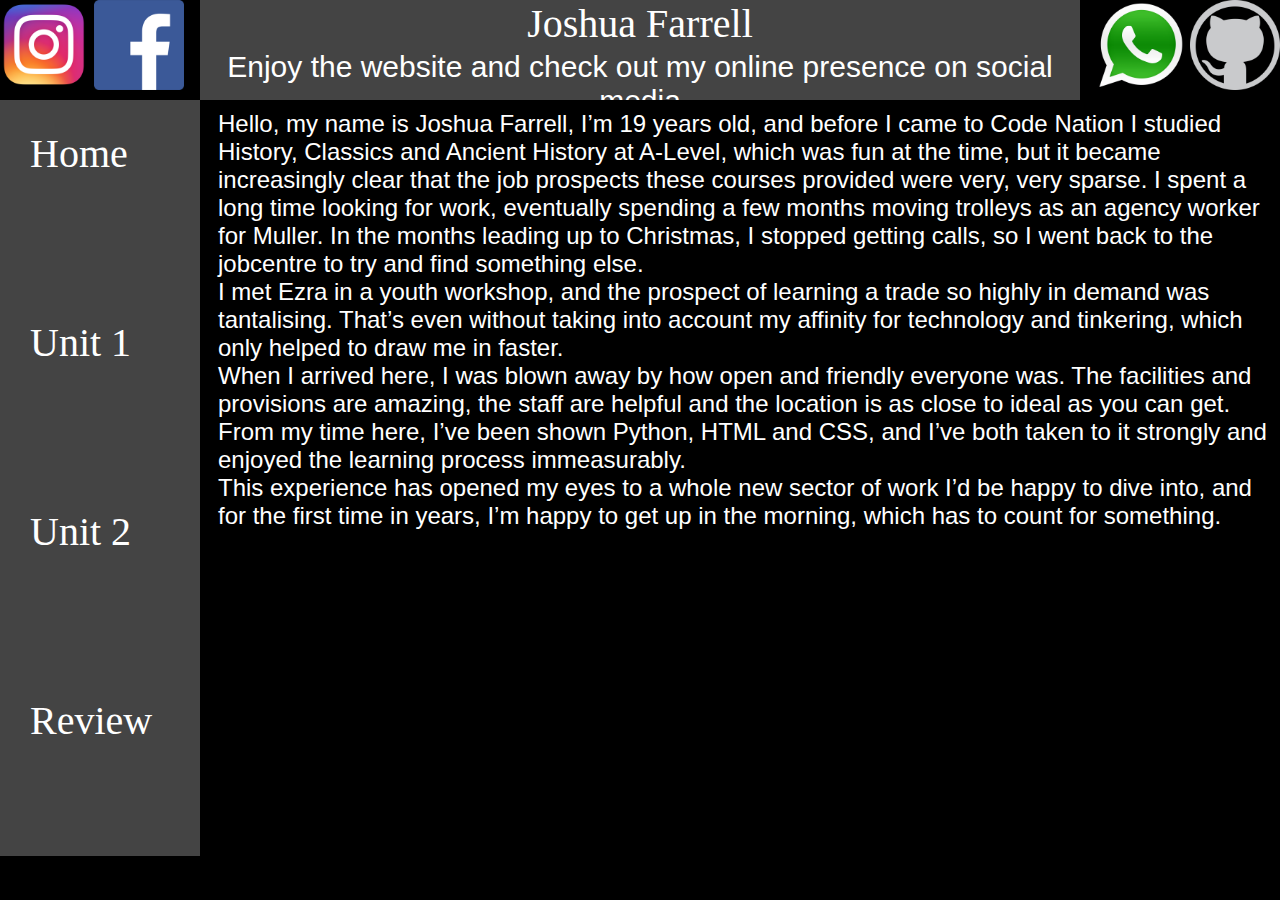
<file: index.html>
<!DOCTYPE html>
<html lang="en">
<head>
    <meta charset="UTF-8">
    <link rel="stylesheet" href="main.css">
    <title>Home</title>
</head>
<body>
    <div class="left"><a href="https://www.instagram.com/j_farrell99/"target="blank"><img alt="Instagram" src="insta.png" width="90" height="90"></a>
        <a href="https://www.facebook.com/josh.farrell.798"target="blank"><img alt="Facebook" src="facebook.png" width="90" height="90"></a></div>
    <div class= "blocker"></div>
    <div class= "right">
        <a href="https://api.whatsapp.com/send?phone=+447367927512"target="blank"><img alt="WhatsApp" src="whatsapp.png" width="90" height="90"></a>
        <a href="https://github.com/JoshuaFarrell1999"target="blank"><img alt="GitHub" src="github.png" width="90" height="90"></a></div>
    <div class="header">Joshua Farrell</div>
    <div class="header2">Enjoy the website and check out my online presence on social media</div>
    <div class="vertical-menu">
        <a href="index.html" class="vert">Home</a>
        <a href="page2.html" class="vert">Unit 1</a>
        <a href="page3.html" class="vert">Unit 2</a>
        <a href="page4.html" class="vert">Review</a>
    </div>
    <div class="content-area1"><p>Hello, my name is Joshua Farrell, I’m 19 years old, and before I came to Code Nation I studied History, Classics and Ancient History at A-Level, which was fun at the time, but it became increasingly clear that the job prospects these courses provided were very, very sparse. I spent a long time looking for work, eventually spending a few months moving trolleys as an agency worker for Muller. In the months leading up to Christmas, I stopped getting calls, so I went back to the jobcentre to try and find something else. <br>I met Ezra in a youth workshop, and the prospect of learning a trade so highly in demand was tantalising. That’s even without taking into account my affinity for technology and tinkering, which only helped to draw me in faster. 
    <br>When I arrived here, I was blown away by how open and friendly everyone was. The facilities and provisions are amazing, the staff are helpful and the location is as close to ideal as you can get. From my time here, I’ve been shown Python, HTML and CSS, and I’ve both taken to it strongly and enjoyed the learning process immeasurably. <br>This experience has opened my eyes to a whole new sector of work I’d be happy to dive into, and for the first time in years, I’m happy to get up in the morning, which has to count for something.
        </p></div>
</body>
</html>
</file>
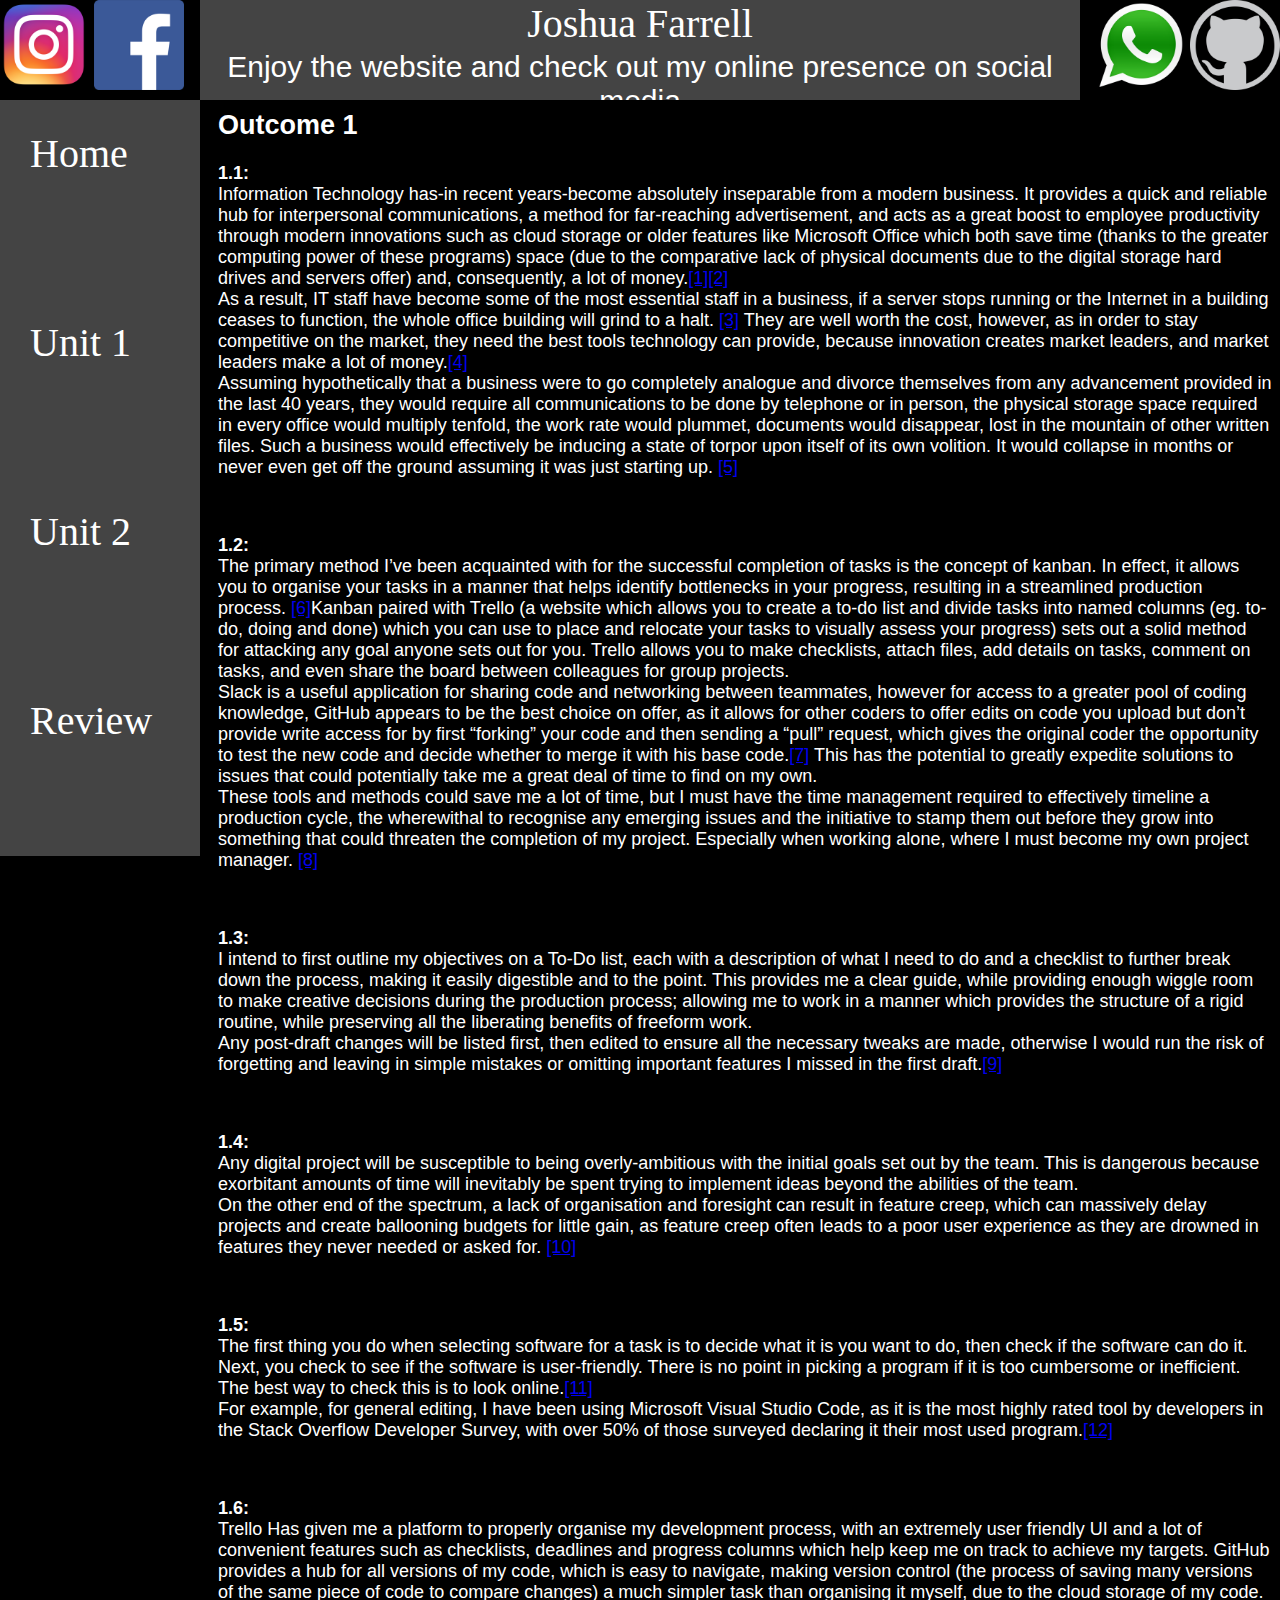
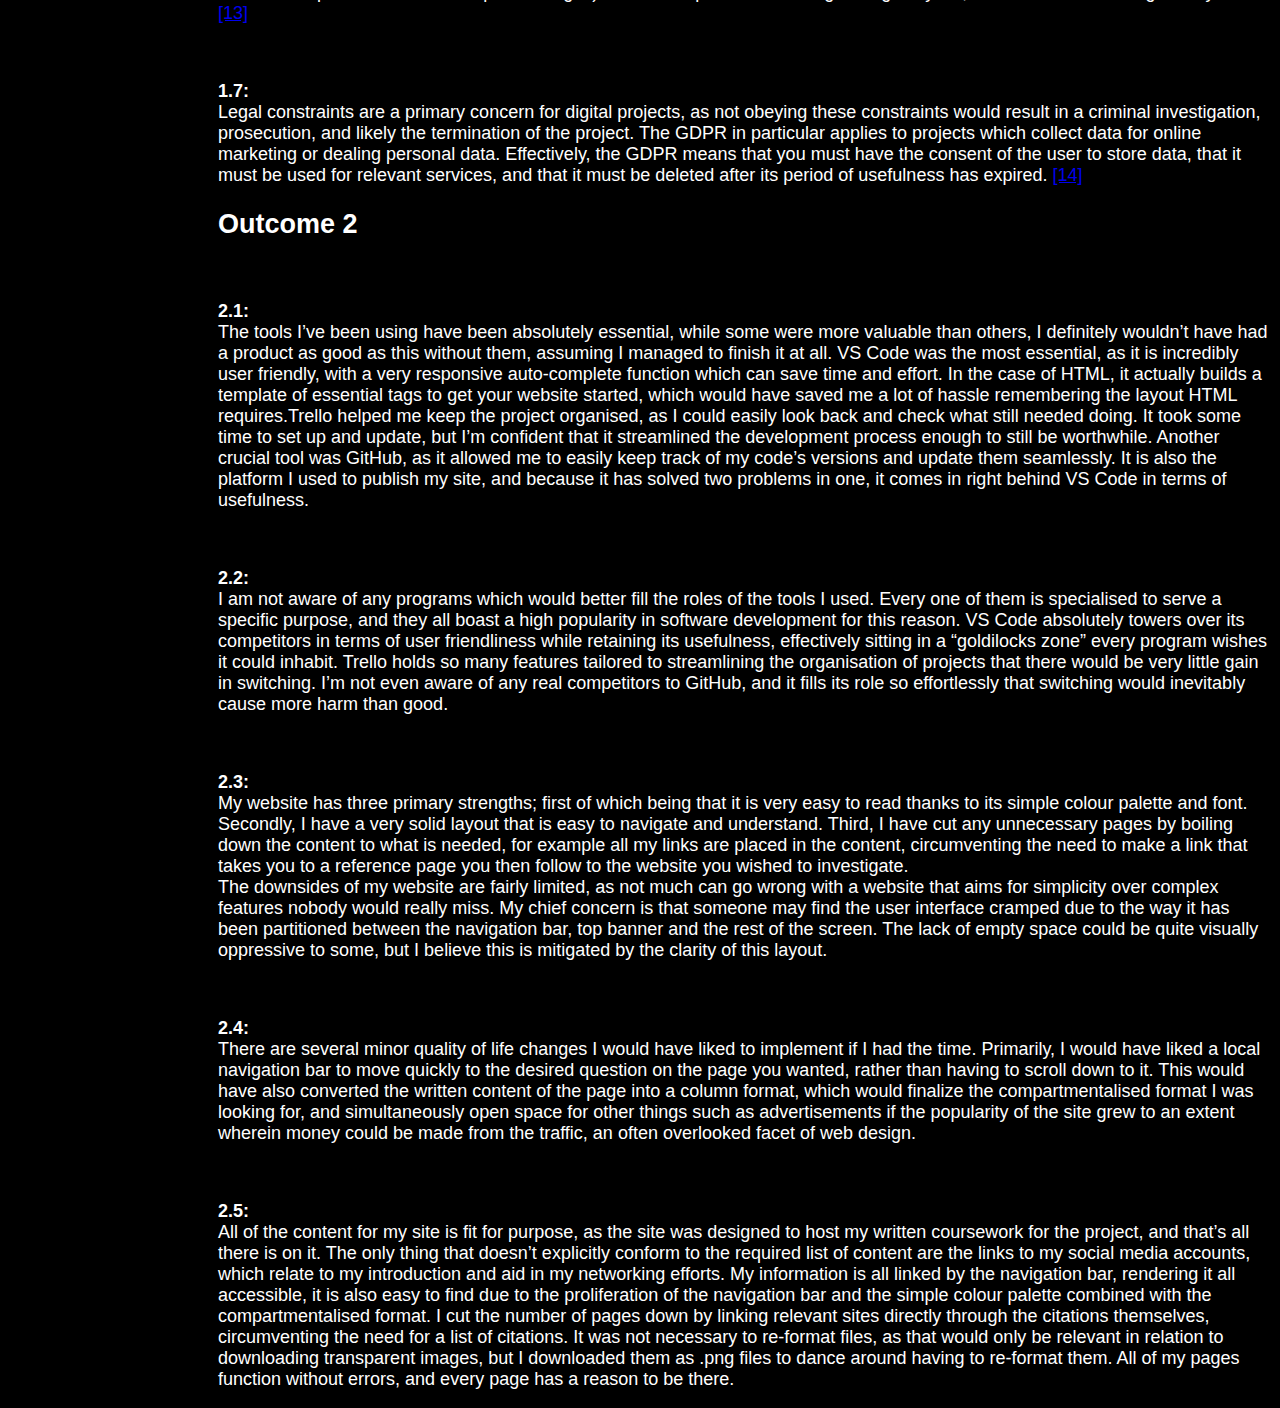
<file: page2.html>
<!DOCTYPE html>
<html lang="en">
<head>
    <meta charset="UTF-8">
    <link rel="stylesheet" href="main.css">
    <title>Unit 1</title>
</head>
<body>
    <div class="left"><a href="https://www.instagram.com/j_farrell99/"target="blank"><img alt="Instagram" src="insta.png" width="90" height="90"></a>
        <a href="https://www.facebook.com/josh.farrell.798"target="blank"><img alt="Facebook" src="facebook.png" width="90" height="90"></a></div>
    <div class= "blocker"></div>
    <div class= "right">
        <a href="https://api.whatsapp.com/send?phone=+447367927512"target="blank"><img alt="WhatsApp" src="whatsapp.png" width="90" height="90"></a>
        <a href="https://github.com/JoshuaFarrell1999"target="blank"><img alt="GitHub" src="github.png" width="90" height="90"></a></div>
    <div class="header">Joshua Farrell</div>
    <div class="header2">Enjoy the website and check out my online presence on social media</div>
    <div class="vertical-menu">
        <a href="index.html" class="vert">Home</a>
        <a href="page2.html" class="vert">Unit 1</a>
        <a href="page3.html" class="vert">Unit 2</a>
        <a href="page4.html" class="vert">Review</a>
    </div>
    <div class= "content-area"> 
        <h2>Outcome 1</h2>
        <p><b>1.1:</b>
            <br>
            Information Technology has-in recent years-become absolutely inseparable from a modern business. It provides a quick and reliable hub for interpersonal communications, a method for far-reaching advertisement, and acts as a great boost to employee productivity through modern innovations such as cloud storage or older features like Microsoft Office which both save time (thanks to the greater computing power of these programs) space (due to the comparative lack of physical documents due to the digital storage hard drives and servers offer) and, consequently, a lot of money.<a href="https://www.oksbdc.org/why-is-technology-important-in-business/"target=blank class="cit">[1]</a><a href="https://smallbusiness.chron.com/information-technology-its-role-modern-organization-1800.html"target=blank class="cit">[2]</a>
            <br>
            As a result, IT staff have become some of the most essential staff in a business, if a server stops running or the Internet in a building ceases to function, the whole office building will grind to a halt.     <a href="https://www.south.edu/blog/importance-information-technology-business/"target=blank class="cit">[3]</a>
            They are well worth the cost, however, as in order to stay competitive on the market, they need the best tools technology can provide, because innovation creates market leaders, and market leaders make a lot of money.<a href="https://www.business2community.com/tech-gadgets/importance-information-technology-business-today-01393380"target=blank class="cit">[4]</a>
            <br>
            Assuming hypothetically that a business were to go completely analogue and divorce themselves from any advancement provided in the last 40 years, they would require all communications to be done by telephone or in person, the physical storage space required in every office would multiply tenfold, the work rate would plummet, documents would disappear, lost in the mountain of other written files. Such a business would effectively be inducing a state of torpor upon itself of its own volition. It would collapse in months or never even get off the ground assuming it was just starting up.   <a href="https://techedgeservices.com/2018/04/09/could-your-business-run-without-technology/"target=blank class="cit">[5]</a></p>
            <br>
            <p><b>1.2:</b>
            <br>
            The primary method I’ve been acquainted with for the successful completion of tasks is the concept of kanban. In effect, it allows you to organise your tasks in a manner that helps identify bottlenecks in your progress, resulting in a streamlined production process.        <a href="https://www.digite.com/kanban/what-is-kanban/"target=blank class="cit">[6]</a>Kanban paired with Trello (a website which allows you to create a to-do list and divide tasks into named columns (eg. to-do, doing and done) which you can use to place and relocate your tasks to visually assess your progress) sets out a solid method for attacking any goal anyone sets out for you. Trello allows you to make checklists, attach files, add details on tasks, comment on tasks, and even share the board between colleagues for group projects. 
            <br>
            Slack is a useful application for sharing code and networking between teammates, however for access to a greater pool of coding knowledge, GitHub appears to be the best choice on offer, as it allows for other coders to offer edits on code you upload but don’t provide write access for by first “forking” your code and then sending a “pull” request, which gives the original coder the opportunity to test the new code and decide whether to merge it with his base code.<a href="https://techcrunch.com/2012/07/14/what-exactly-is-github-anyway/"target=blank class="cit">[7]</a> This has the potential to greatly expedite solutions to issues that could potentially take me a great deal of time to find on my own.
            <br>
            These tools and methods could save me a lot of time, but I must have the time management required to effectively timeline a production cycle, the wherewithal to recognise any emerging issues and the initiative to stamp them out before they grow into something that could threaten the completion of my project. Especially when working alone, where I must become my own project manager. <a href="https://www.projectmanager.com/blog/project-management-skills"target=blank class="cit">[8]</a></p>
            <br>
            <p><b>1.3:</b> 
            <br>
            I intend to first outline my objectives on a To-Do list, each with a description of what I need to do and a checklist to further break down the process, making it easily digestible and to the point. This provides me a clear guide, while providing enough wiggle room to make creative decisions during the production process; allowing me to work in a manner which provides the structure of a rigid routine, while preserving all the liberating benefits of freeform work.
            <br>
            Any post-draft changes will be listed first, then edited to ensure all the necessary tweaks are made, otherwise I would run the risk of forgetting and leaving in simple mistakes or omitting important features I missed in the first draft.<a href="https://trello.com/b/UvcERUk8/website"target=blank class="cit">[9]</a></p>
            <br>
            <p><b>1.4:</b>
            <br>
            Any digital project will be susceptible to being overly-ambitious with the initial goals set out by the team. This is dangerous because exorbitant amounts of time will inevitably be spent trying to implement ideas beyond the abilities of the team.
            <br>
            On the other end of the spectrum, a lack of organisation and foresight can result in feature creep, which can massively delay projects and create ballooning budgets for little gain, as feature creep often leads to a poor user experience as they are drowned in features they never needed or asked for. <a href="https://www.interaction-design.org/literature/article/feature-creep-the-bane-of-our-existence"target=blank class="cit">[10]</a></p>
            <br>
            <p><b>1.5:</b>
            <br>
            The first thing you do when selecting software for a task is to decide what it is you want to do, then check if the software can do it. Next, you check to see if the software is user-friendly. There is no point in picking a program if it is too cumbersome or inefficient. The best way to check this is to look online.<a href="https://www.middlestone.ltd/blog/steps-to-choosing-software-that-is-right-for-your-small-business"target=blank class="cit">[11]</a>
            <br>
            For example, for general editing, I have been using Microsoft Visual Studio Code, as it is the most highly rated tool by developers in the Stack Overflow Developer Survey, with over 50% of those surveyed declaring it their most used program.<a href="https://insights.stackoverflow.com/survey/2019#methodology" class="cit">[12]</a></p>
            <br>
            <p><b>1.6:</b>
            <br>
            Trello Has given me a platform to properly organise my development process, with an extremely user friendly UI and a lot of convenient features such as checklists, deadlines and progress columns which help keep me on track to achieve my targets. GitHub provides a hub for all versions of my code, which is easy to navigate, making version control (the process of saving many versions of the same piece of code to compare changes) a much simpler task than organising it myself, due to the cloud storage of my code.<a href="https://ourcodingclub.github.io/2017/02/27/git.html"target=blank class="cit">[13]</a></p>
            <br>
            <p><b>1.7:</b>
            <br>
            Legal constraints are a primary concern for digital projects, as not obeying these constraints would result in a criminal investigation, prosecution, and likely the termination of the project. The GDPR in particular applies to projects which collect data for online marketing or dealing personal data. Effectively, the GDPR means that you must have the consent of the user to store data, that it must be used for relevant services, and that it must be deleted after its period of usefulness has expired. <a href="https://www.gov.uk/government/publications/guide-to-the-general-data-protection-regulation"target=blank class="cit">[14]</a>
            </p>
    <h2>Outcome 2</h2>
    <br>
    <p><b>2.1:</b>
    <br>
    The tools I’ve been using have been absolutely essential, while some were more valuable than others, I definitely wouldn’t have had a product as good as this without them, assuming I managed to finish it at all. VS Code was the most essential, as it is incredibly user friendly, with a very responsive auto-complete function which can save time and effort. In the case of HTML, it actually builds a template of essential tags to get your website started, which would have saved me a lot of hassle remembering the layout HTML requires.Trello helped me keep the project organised, as I could easily look back and check what still needed doing. It took some time to set up and update, but I’m confident that it streamlined the development process enough to still be worthwhile. Another crucial tool was GitHub, as it allowed me to easily keep track of my code’s versions and update them seamlessly. It is also the platform I used to publish my site, and because it has solved two problems in one, it comes in right behind VS Code in terms of usefulness.</p>
    <br>
    <p><b>2.2:</b> 
    <br>
    I am not aware of any programs which would better fill the roles of the tools I used. Every one of them is specialised to serve a specific purpose, and they all boast a high popularity in software development for this reason. VS Code absolutely towers over its competitors in terms of user friendliness while retaining its usefulness, effectively sitting in a “goldilocks zone” every program wishes it could inhabit. Trello holds so many features tailored to streamlining the organisation of projects that there would be very little gain in switching. I’m not even aware of any real competitors to GitHub, and it fills its role so effortlessly that switching would inevitably cause more harm than good.</p>
    <br>
    <p><b>2.3:</b>
    <br>
    My website has three primary strengths; first of which being that it is very easy to read thanks to its simple colour palette and font. Secondly, I have a very solid layout that is easy to navigate and understand. Third, I have cut any unnecessary pages by boiling down the content to what is needed, for example all my links are placed in the content, circumventing the need to make a link that takes you to a reference page you then follow to the website you wished to investigate.
    <br>
    The downsides of my website are fairly limited, as not much can go wrong with a website that aims for simplicity over complex features nobody would really miss. My chief concern is that someone may find the user interface cramped due to the way it has been partitioned between the navigation bar, top banner and the rest of the screen. The lack of empty space could be quite visually oppressive to some, but I believe this is mitigated by the clarity of this layout.</p>
    <br>
    <p><b>2.4:</b>
    <br>
    There are several minor quality of life changes I would have liked to implement if I had the time. Primarily, I would have liked a local navigation bar to move quickly to the desired question on the page you wanted, rather than having to scroll down to it. This would have also converted the written content of the page into a column format, which would finalize the compartmentalised format I was looking for, and simultaneously open space for other things such as advertisements if the popularity of the site grew to an extent wherein money could be made from the traffic, an often overlooked facet of web design.</p>
    <br>
   <p><b>2.5:</b>
    <br>
    All of the content for my site is fit for purpose, as the site was designed to host my written coursework for the project, and that’s all there is on it. The only thing that doesn’t explicitly conform to the required list of content are the links to my social media accounts, which relate to my introduction and aid in my networking efforts. My information is all linked by the navigation bar, rendering it all accessible, it is also easy to find due to the proliferation of the navigation bar and the simple colour palette combined with the compartmentalised format. I cut the number of pages down by linking relevant sites directly through the citations themselves, circumventing the need for a list of citations. It was not necessary to re-format files, as that would only be relevant in relation to downloading transparent images, but I downloaded them as .png files to dance around having to re-format them. All of my pages function without errors, and every page has a reason to be there.</p>
    </div>
</body>
</html>
</file>
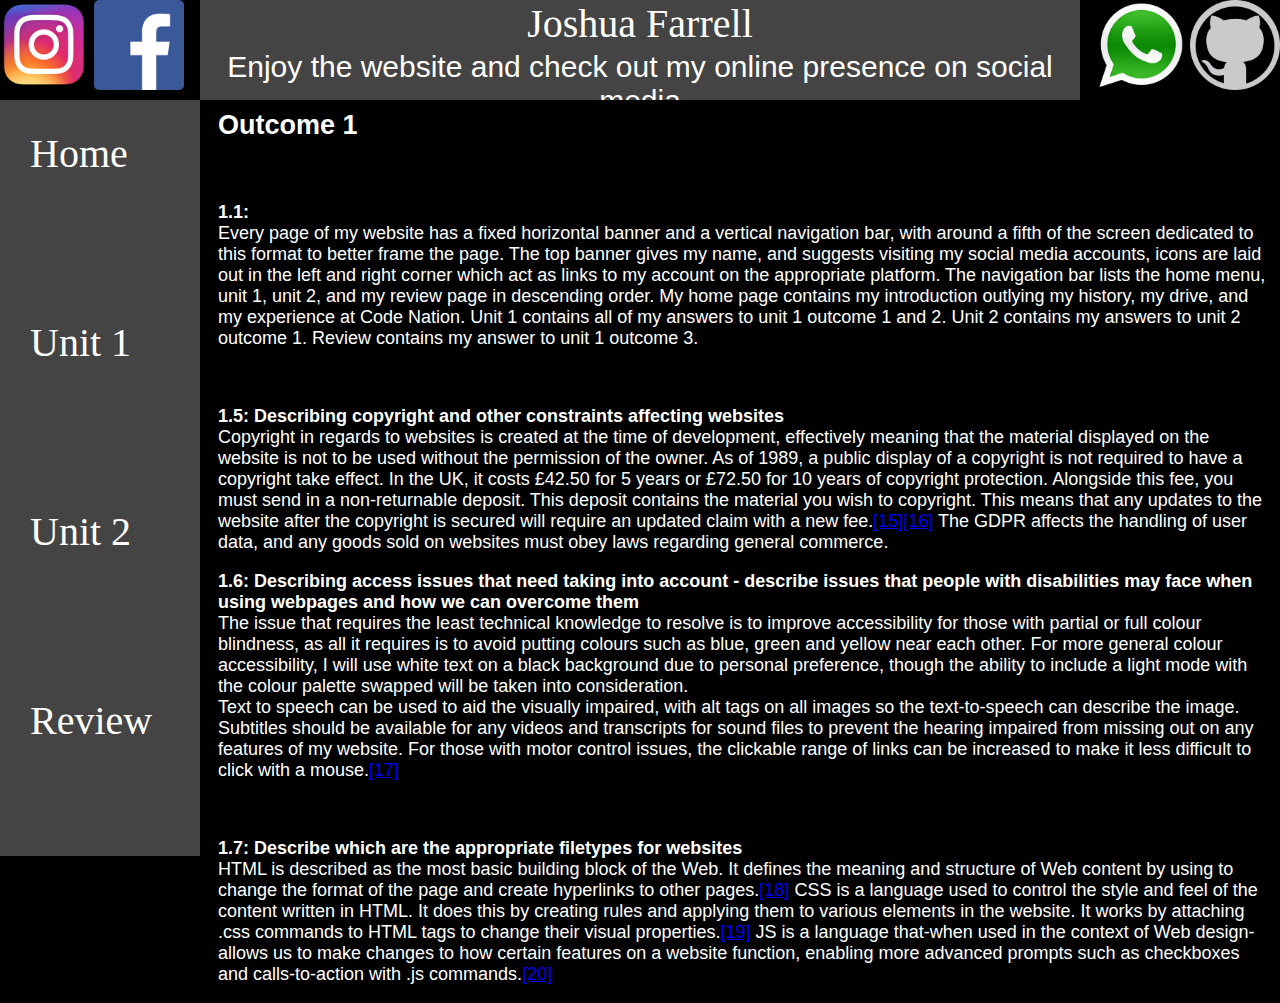
<file: page3.html>
<!DOCTYPE html>
<html lang="en">
<head>
    <meta charset="UTF-8">
    <link rel="stylesheet" href="main.css">
    <title>Unit 2</title>
</head>
<body>
    <div class="left"><a href="https://www.instagram.com/j_farrell99/"target="blank"><img alt="Instagram" src="insta.png" width="90" height="90"></a>
        <a href="https://www.facebook.com/josh.farrell.798"target="blank"><img alt="Facebook" src="facebook.png" width="90" height="90"></a></div>
    <div class= "blocker"></div>
    <div class= "right">
        <a href="https://api.whatsapp.com/send?phone=+447367927512"target="blank"><img alt="WhatsApp" src="whatsapp.png" width="90" height="90"></a>
        <a href="https://github.com/JoshuaFarrell1999"target="blank"><img alt="GitHub" src="github.png" width="90" height="90"></a></div>
    <div class="header">Joshua Farrell</div>
    <div class="header2">Enjoy the website and check out my online presence on social media</div>
    <div class="vertical-menu">
        <a href="index.html" class="vert">Home</a>
        <a href="page2.html" class="vert">Unit 1</a>
        <a href="page3.html" class="vert">Unit 2</a>
        <a href="page4.html" class="vert">Review</a>
    </div>
    <div class="content-area">
        <h2>Outcome 1</h2>
        <br>
        <p><b>1.1:</b>
            <br>
            Every page of my website has a fixed horizontal banner and a vertical navigation bar, with around a fifth of the screen dedicated to this format to better frame the page. The top banner gives my name, and suggests visiting my social media accounts, icons are laid out in the left and right corner which act as links to my account on the appropriate platform. The navigation bar lists the home menu, unit 1, unit 2, and my review page in descending order. My home page contains my introduction outlying my history, my drive, and my experience at Code Nation. Unit 1 contains all of my answers to unit 1 outcome 1 and 2. Unit 2 contains my answers to unit 2 outcome 1. Review contains my answer to unit 1 outcome 3.</p>
        <br>
        <p><b>1.5: Describing copyright and other constraints
            affecting websites </b>
            <br>
            Copyright in regards to websites is created at the time of development, effectively meaning that the material displayed on the website is not to be used without the permission of the owner. As of 1989, a public display of a copyright is not required to have a copyright take effect. In the UK, it costs £42.50 for 5 years or £72.50 for 10 years of copyright protection. Alongside this fee, you must send in a non-returnable deposit. This deposit contains the material you wish to copyright. This means that any updates to the website after the copyright is secured will require an updated claim with a new fee.<a href="https://www.copyrightservice.co.uk/services/price_list"target=blank class="cit">[15]</a><a href="https://www.sitepoint.com/what-it-means-to-copyright-a-website/"target=blank class="cit">[16]</a> The GDPR affects the handling of user data, and any goods sold on websites must obey laws regarding general commerce.</p>
        
            <p><b>1.6:  Describing access issues that need taking into account - describe issues that people with disabilities may face when using webpages and how we can overcome them</b>
            <br>
            The issue that requires the least technical knowledge to resolve is to improve accessibility for those with partial or full colour blindness, as all it requires is to avoid putting colours such as blue, green and yellow near each other. For more general colour accessibility, I will use white text on a black background due to personal preference, though the ability to include a light mode with the colour palette swapped will be taken into consideration. 
            <br>
            Text to speech can be used to aid the visually impaired, with alt tags on all images so the text-to-speech can describe the image. Subtitles should be available for any videos and transcripts for sound files to prevent the hearing impaired from missing out on any features of my website. For those with motor control issues, the clickable range of links can be increased to make it less difficult to click with a mouse.<a href="https://mashable.com/2014/04/22/website-disability-friendly/?europe=true"target=blank class="cit">[17]</a></p>
            <br>
            <p><b>1.7: Describe which are the appropriate filetypes for websites</b>
            <br>
            HTML is described as the most basic building block of the Web. It defines the meaning and structure of Web content by using <tags> to change the format of the page and create hyperlinks to other pages.<a href="https://developer.mozilla.org/en-US/docs/Web/HTML"target=blank class="cit">[18]</a> CSS is a language used to control the style and feel of the content written in HTML. It does this by creating rules and applying them to various elements in the website. It works by attaching .css commands to HTML tags to change their visual properties.<a href="https://www.purelybranded.com/notes/why-use-css-in-website-design/"target=blank class="cit">[19]</a> JS is a language that-when used in the context of Web design-allows us to make changes to how certain features on a website function, enabling more advanced prompts such as checkboxes and calls-to-action with .js commands.<a href="https://blog.hubspot.com/marketing/web-design-html-css-javascript"target=blank class="cit">[20]</a></p>
</div>
</body>
</html>
</file>
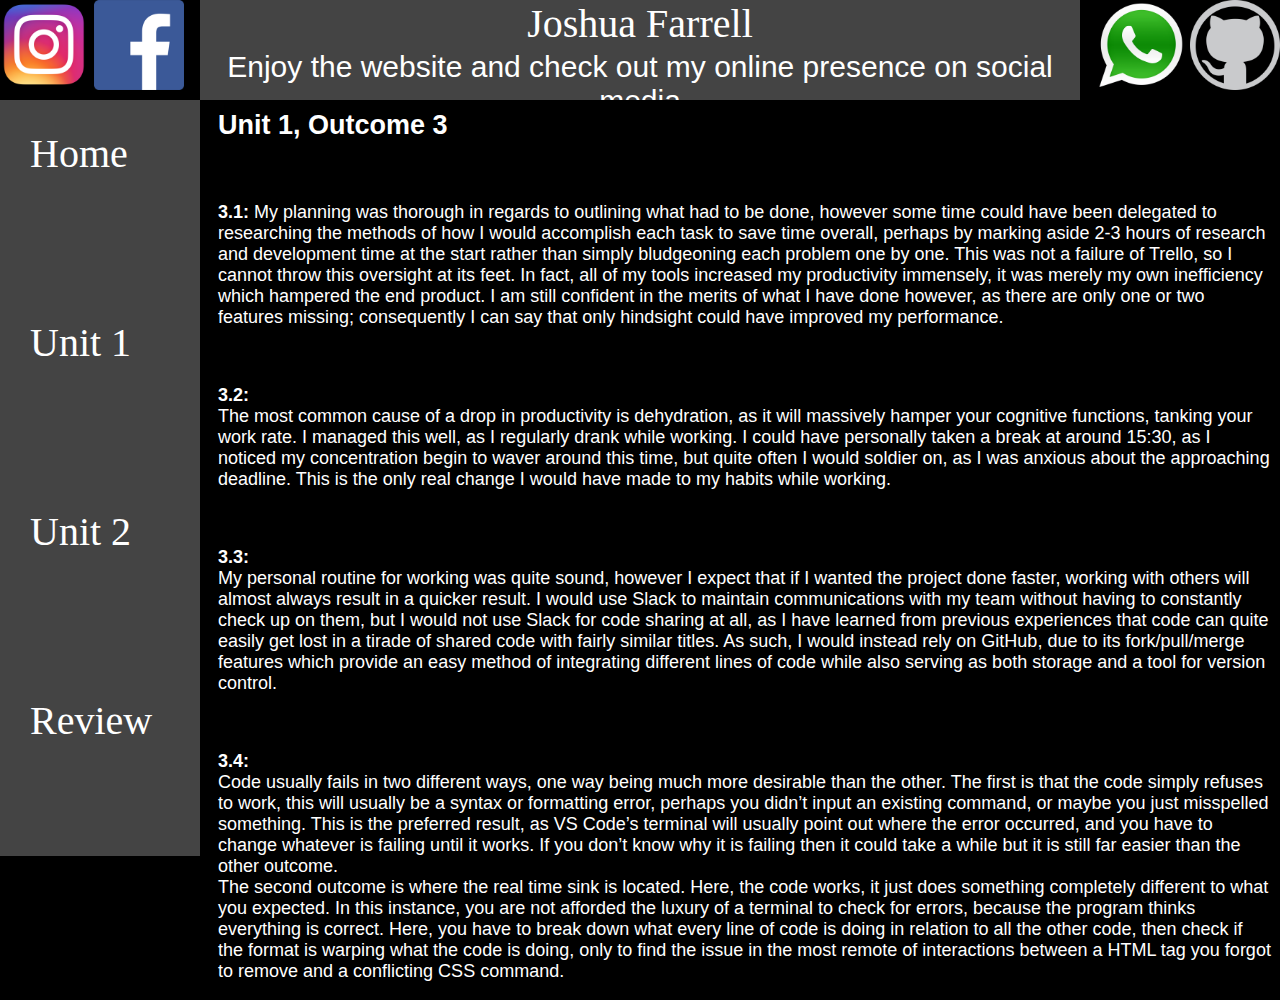
<file: page4.html>
<!DOCTYPE html>
<html lang="en">
<head>
    <meta charset="UTF-8">
    <link rel="stylesheet" href="main.css">
    <title>Review</title>
</head>
<body>
    <div class="left"><a href="https://www.instagram.com/j_farrell99/"target="blank"><img alt="Instagram" src="insta.png" width="90" height="90"></a>
        <a href="https://www.facebook.com/josh.farrell.798"target="blank"><img alt="Facebook" src="facebook.png" width="90" height="90"></a></div>
    <div class= "blocker"></div>
    <div class= "right">
        <a href="https://api.whatsapp.com/send?phone=+447367927512"target="blank"><img alt="WhatsApp" src="whatsapp.png" width="90" height="90"></a>
        <a href="https://github.com/JoshuaFarrell1999"target="blank"><img alt="GitHub" src="github.png" width="90" height="90"></a></div>
    <div class="header">Joshua Farrell</div>
    <div class="header2">Enjoy the website and check out my online presence on social media</div>
    <div class="vertical-menu">
        <a href="index.html" class="vert">Home</a>
        <a href="page2.html" class="vert">Unit 1</a>
        <a href="page3.html" class="vert">Unit 2</a>
        <a href="page4.html" class="vert">Review</a>
    </div>
    <div class="content-area">
        <h2>Unit 1, Outcome 3</h2>
        <br>
        <p><b>3.1:</b> 
            My planning was thorough in regards to outlining what had to be done, however some time could have been delegated to researching the methods of how I would accomplish each task to save time overall, perhaps by marking aside 2-3 hours of research and development time at the start rather than simply bludgeoning each problem one by one. This was not a failure of Trello, so I cannot throw this oversight at its feet. 
            In fact, all of my tools increased my productivity immensely, it was merely my own inefficiency which hampered the end product. I am still confident in the merits of what I have done however, as there are only one or two features missing; consequently I can say that only hindsight could have improved my performance.</p>
            <br>
             <p><b>3.2:</b>
             <br>
            The most common cause of a drop in productivity is dehydration, as it will massively hamper your cognitive functions, tanking your work rate. I managed this well, as I regularly drank while working. I could have personally taken a break at around 15:30, as I noticed my concentration begin to waver around this time, but quite often I would soldier on, as I was anxious about the approaching deadline. This is the only real change I would have made to my habits while working.</p>
            <br>
             <p><b>3.3:</b>
             <br>
            My personal routine for working was quite sound, however I expect that if I wanted the project done faster, working with others will almost always result in a quicker result. I would use Slack to maintain communications with my team without having to constantly check up on them, but I would not use Slack for code sharing at all, as I have learned from previous experiences that code can quite easily get lost in a tirade of shared code with fairly similar titles. As such, I would instead rely on GitHub, due to its fork/pull/merge features which provide an easy method of integrating different lines of code while also serving as both storage and a tool for version control.</p>
            <br>
            <p><b>3.4:</b>
            <br>
            Code usually fails in two different ways, one way being much more desirable than the other. The first is that the code simply refuses to work, this will usually be a syntax or formatting error, perhaps you didn’t input an existing command, or maybe you just misspelled something. This is the preferred result, as VS Code’s terminal will usually point out where the error occurred, and you have to change whatever is failing until it works. If you don’t know why it is failing then it could take a while but it is still far easier than the other outcome.
            <br>
            The second outcome is where the real time sink is located. Here, the code works, it just does something completely different to what you expected. In this instance, you are not afforded the luxury of a terminal to check for errors, because the program thinks everything is correct. Here, you have to break down what every line of code is doing in relation to all the other code, then check if the format is warping what the code is doing, only to find the issue in the most remote of interactions between a HTML tag you forgot to remove and a conflicting CSS command.</p> 
    </div>
</body>
</html>
</file>
<file: main.css>
body {
	background-color: black;
	color:rgb(255, 255, 255);
}
.left{
	position: fixed;
	left: 0;
	top: 0;
}
.blocker{
	position: fixed;
	right: 0;
	top: 0;
	height: 100px;
	width: 300px; 
	background-color: black;
}
.right{
	position: fixed;
	right: 0;
	top: 0;
}

.header {
	height: 50px;
	display: flex;
	position: fixed;
	top: 0px;
	left: 200px;
	right: 200px;
	text-align: center;	
	justify-content: space-around;
	font-size: 40px;
	background: rgb(68, 68, 68);
	color:rgb(255, 255, 255);
	font-family: Georgia, 'Times New Roman', Times, serif;
}
.header2 {
	height: 50px;
	display: flex;
	position: fixed;
	top: 50px;
	left: 200px;
	right: 200px;
	text-align: center;	
	justify-content: space-around;
	font-size: 30px;
	background: rgb(68, 68, 68);
	color:rgb(255, 255, 255);
	font-family: 'Gill Sans', 'Gill Sans MT', Calibri, 'Trebuchet MS', sans-serif;	
	overflow: hidden;
}
.vertical-menu {
	width: 200px; /* Set a width if you like */
	height: 84vh;
	display: flex;
	flex-direction: column;
	position: fixed;
	top: 100px;
	left: 0px;
}
  .vert {
	  font-size: 40px;
	  vertical-align: middle;
	  font-family: Georgia, 'Times New Roman', Times, serif;
	  top: 0px;
	  
  }
  .vertical-menu a {
	background-color:rgb(68, 68, 68); /* Grey background color */
	color:rgb(255, 255, 255); /* Black text color */
	display: block; /* Make the links appear below each other */
	padding: 30px; /* Add some padding */
	text-decoration: none; /* Remove underline from links */
  }
  .vert {
	  height: 100%;
  }
  
  .vertical-menu a:hover {
	background-color: #ccc; /* Dark grey background on mouse-over */
  }
  
  .vertical-menu a.active {
	background-color: rgb(0, 19, 190); /* Add a green color to the "active/current" link */
	color: white;
  }
  .content-area1 {
	margin-left: 210px;
	margin-top: 110px;
	font-size: 24px;
	font-family:Arial, Helvetica, sans-serif;
}
.content-area {
	margin-left: 210px;
	margin-top: 110px;
	font-family:Arial, Helvetica, sans-serif;
	font-size: 18px;
}
</file>
